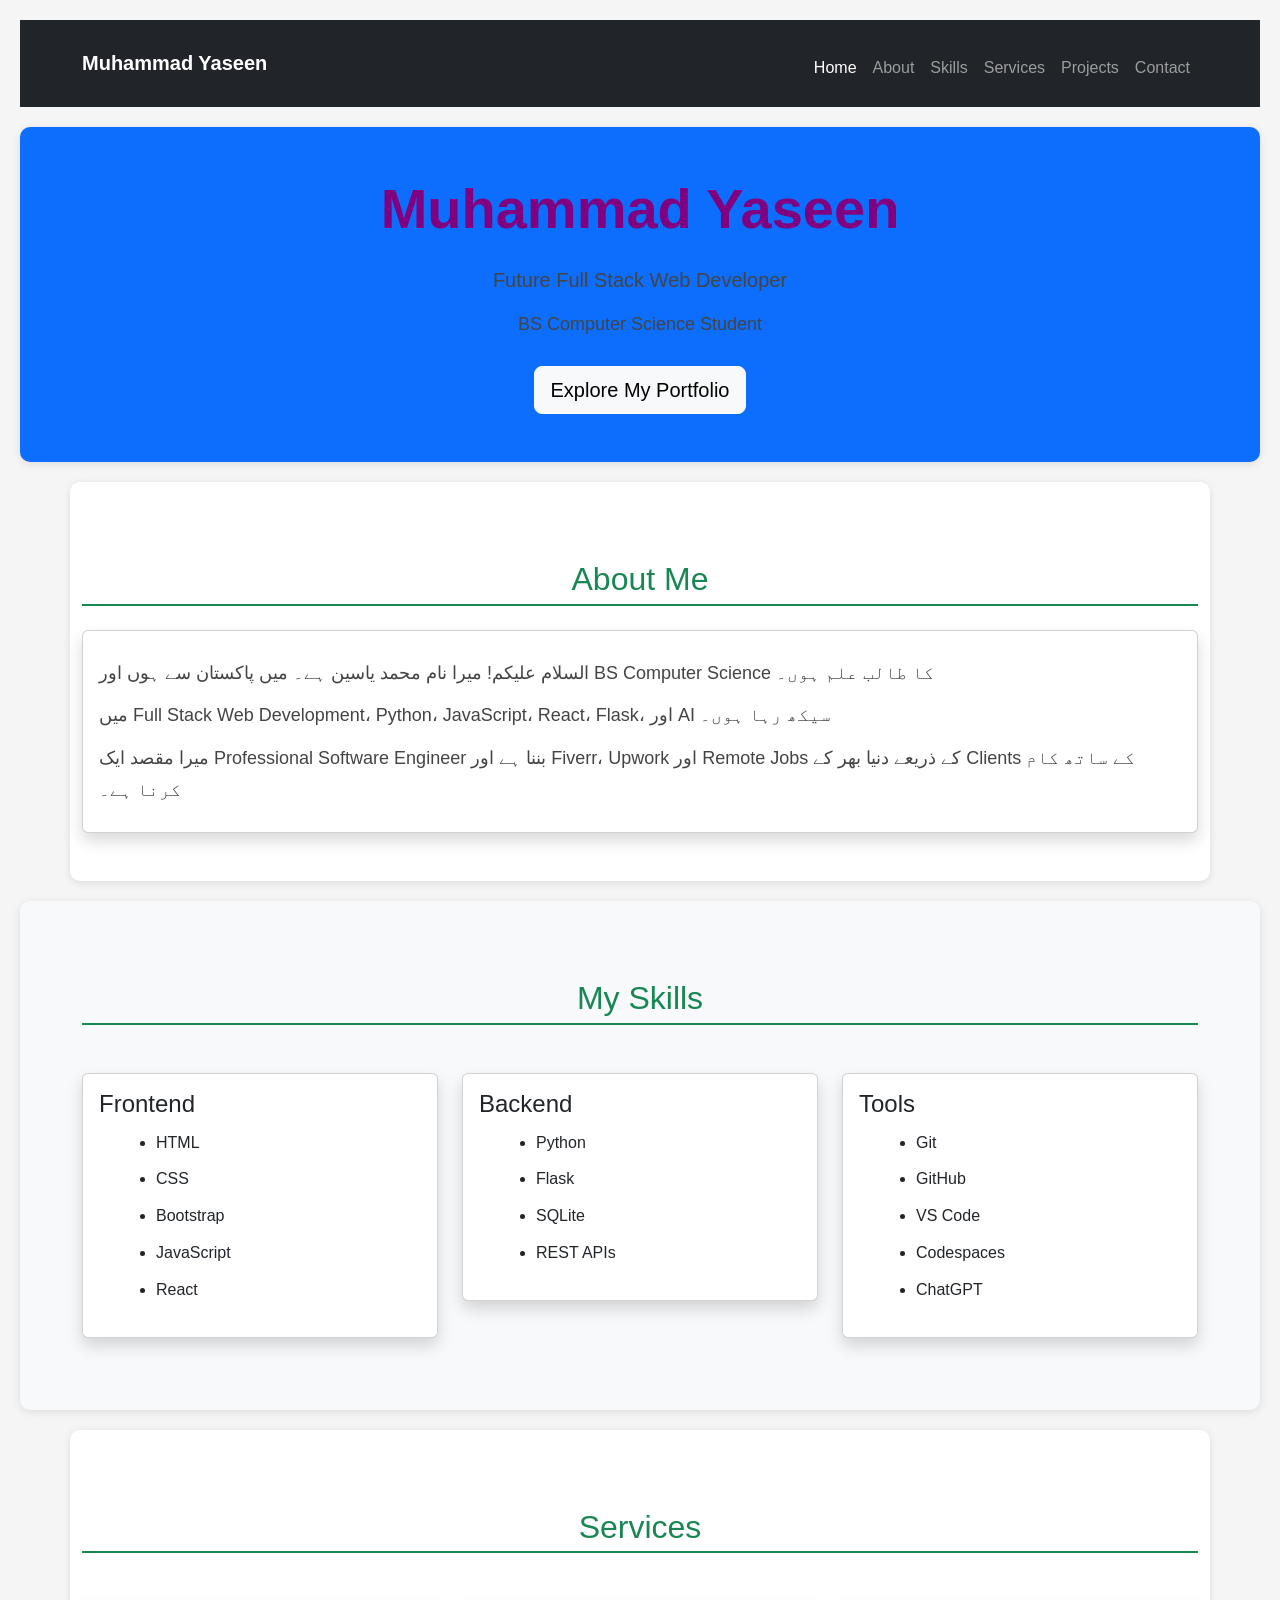
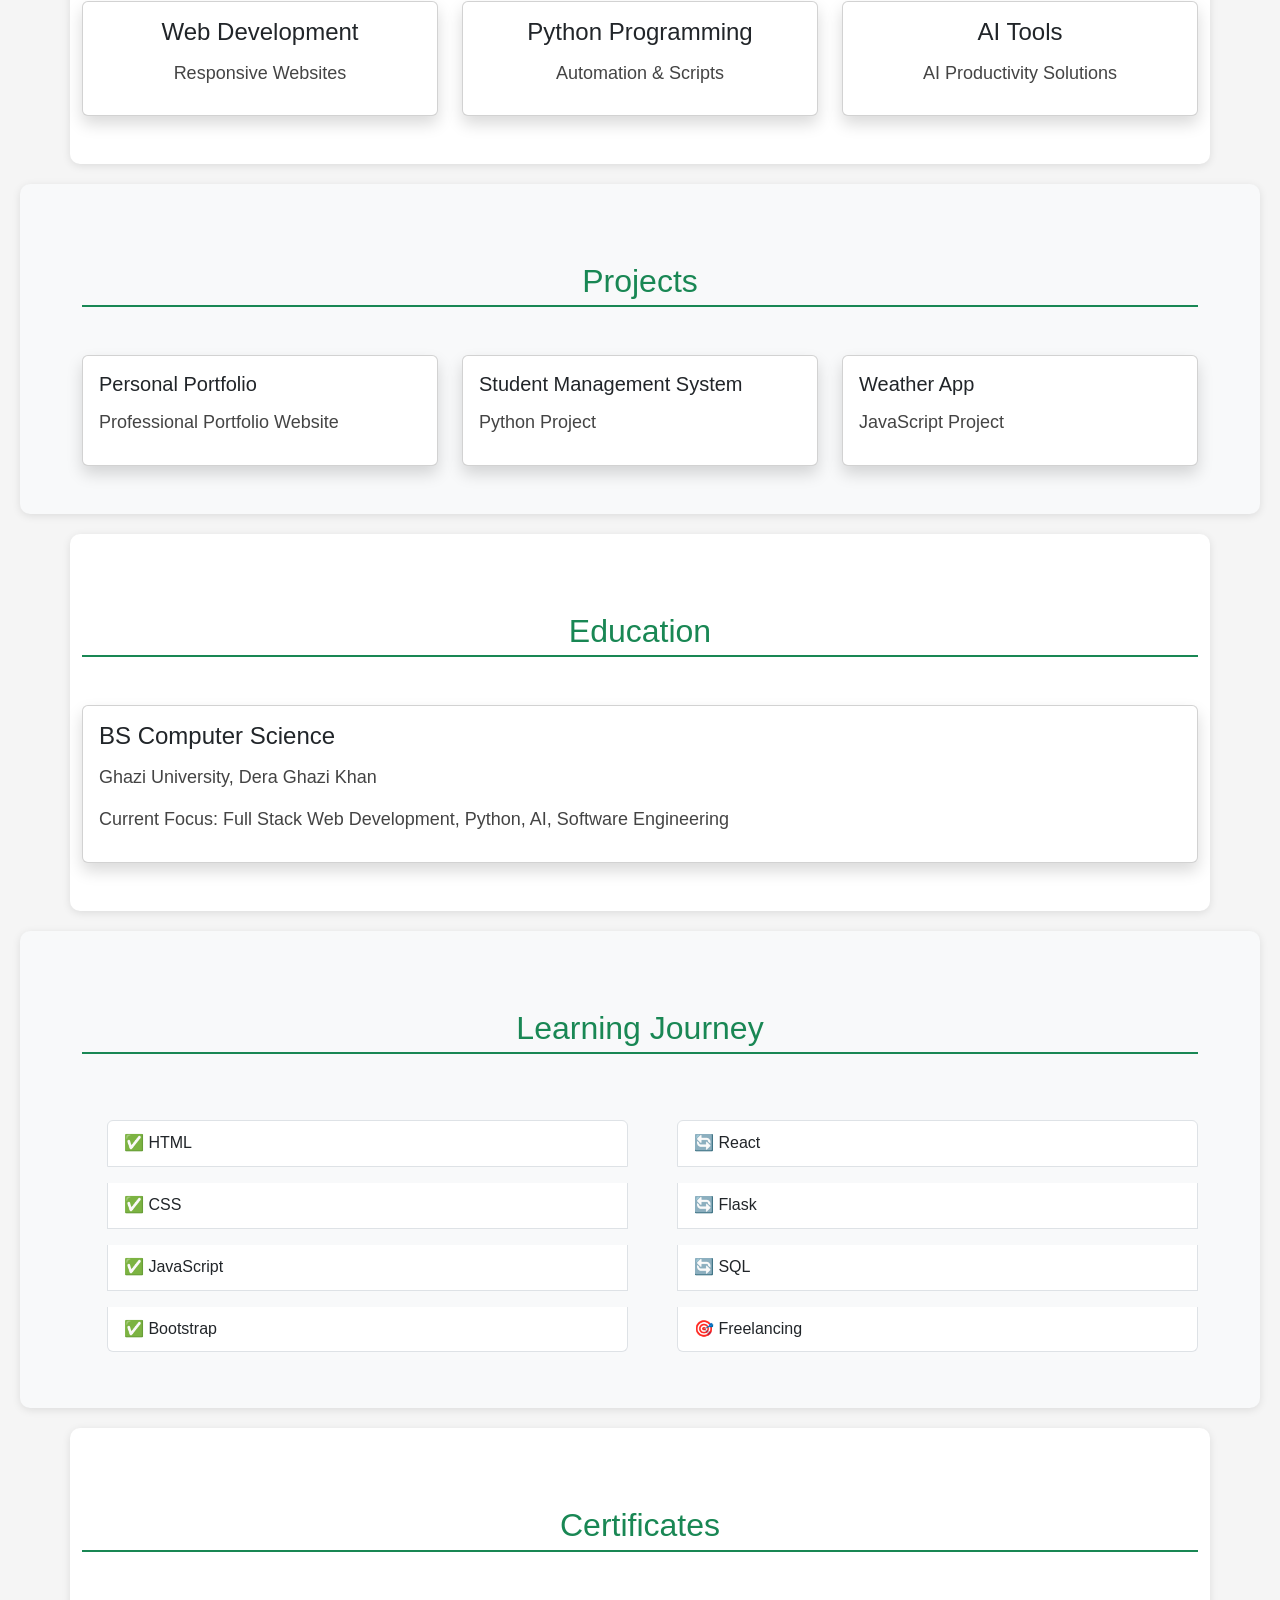
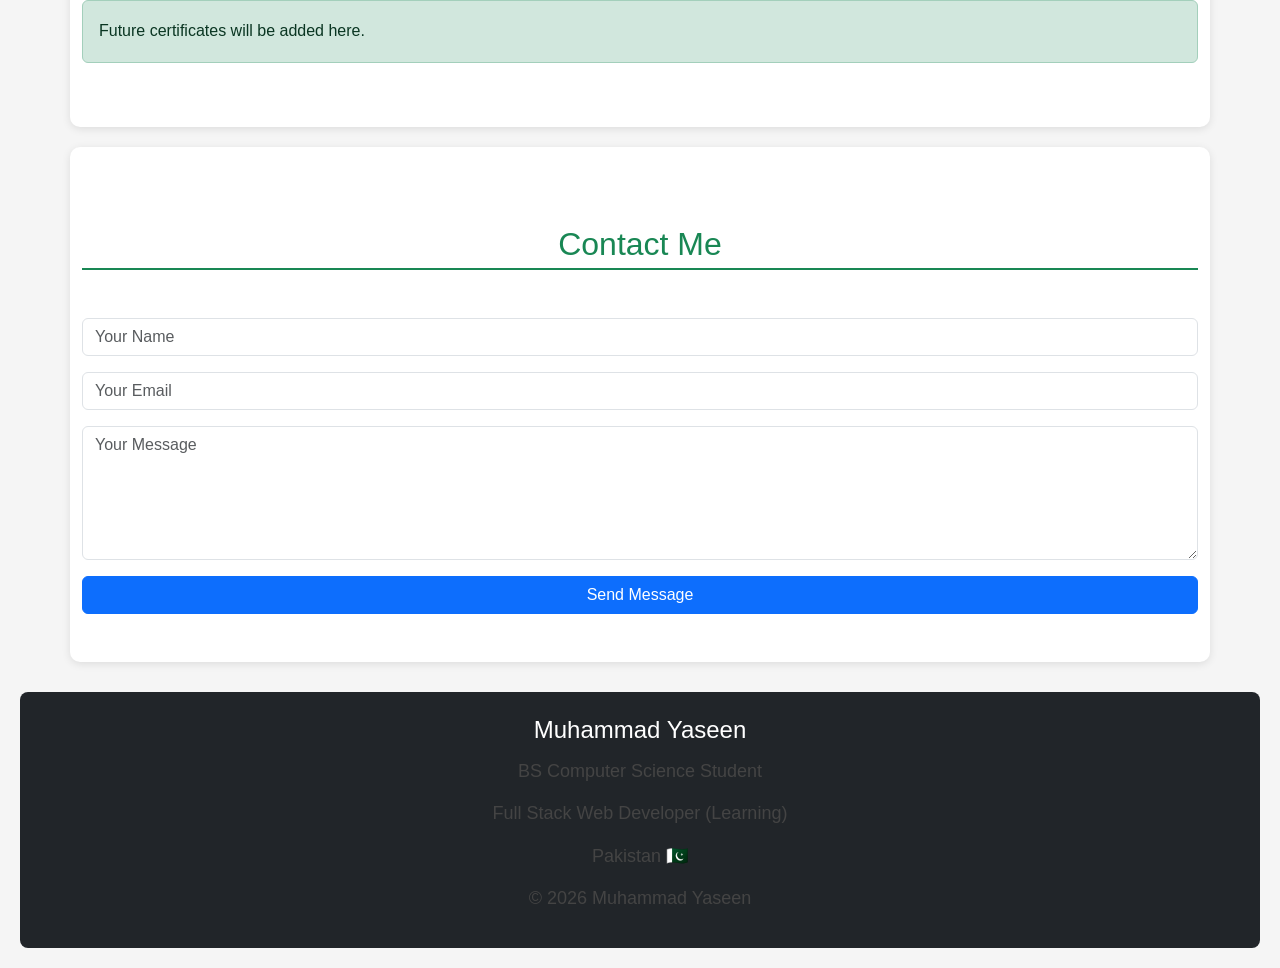
<file: index.html>
<!DOCTYPE html>
<html lang="en">

<head>
    <meta charset="UTF-8">
    <meta name="viewport" content="width=device-width, initial-scale=1.0">

    <title>Muhammad Yaseen | Full Stack Developer</title>

    <!-- Bootstrap -->
    <link href="https://cdn.jsdelivr.net/npm/bootstrap@5.3.7/dist/css/bootstrap.min.css" rel="stylesheet">

    <!-- Custom CSS -->
    <link rel="stylesheet" href="style.css">
</head>

<body>

<!-- Navbar -->

<nav class="navbar navbar-expand-lg navbar-dark bg-dark">

<div class="container">

<a class="navbar-brand fw-bold" href="#">
Muhammad Yaseen
</a>

<button class="navbar-toggler"
type="button"
data-bs-toggle="collapse"
data-bs-target="#navbar">

<span class="navbar-toggler-icon"></span>

</button>

<div class="collapse navbar-collapse"
id="navbar">

<ul class="navbar-nav ms-auto">

<li class="nav-item">
<a class="nav-link active" href="#home">Home</a>
</li>

<li class="nav-item">
<a class="nav-link" href="#about">About</a>
</li>

<li class="nav-item">
<a class="nav-link" href="#skills">Skills</a>
</li>

<li class="nav-item">
<a class="nav-link" href="#services">Services</a>
</li>

<li class="nav-item">
<a class="nav-link" href="#projects">Projects</a>
</li>

<li class="nav-item">
<a class="nav-link" href="#contact">Contact</a>
</li>

</ul>

</div>

</div>

</nav>

<!-- Hero Section -->

<section
id="home"
class="bg-primary text-white text-center py-5">

<div class="container">

<h1 class="display-4 fw-bold">

Muhammad Yaseen

</h1>

<p class="lead">

Future Full Stack Web Developer

</p>

<p>

BS Computer Science Student

</p>

<a href="#about"
class="btn btn-light btn-lg mt-3">

Explore My Portfolio

</a>

</div>

</section>

<!-- About -->

<section
id="about"
class="container py-5">

<h2 class="text-center mb-4">

About Me

</h2>

<div class="card shadow">

<div class="card-body">

<p>

السلام علیکم!

میرا نام محمد یاسین ہے۔

میں پاکستان سے ہوں اور BS Computer Science کا طالب علم ہوں۔

</p>

<p>

میں Full Stack Web Development،
Python،
JavaScript،
React،
Flask،
اور AI سیکھ رہا ہوں۔

</p>

<p>

میرا مقصد ایک Professional Software Engineer بننا ہے اور Fiverr، Upwork اور Remote Jobs کے ذریعے دنیا بھر کے Clients کے ساتھ کام کرنا ہے۔

</p>

</div>

</div>

</section>

<!-- Skills -->

<section
id="skills"
class="bg-light py-5">

<div class="container">

<h2 class="text-center mb-5">

My Skills

</h2>

<div class="row">

<div class="col-md-4">

<div class="card shadow mb-4">

<div class="card-body">

<h4>Frontend</h4>

<ul>

<li>HTML</li>

<li>CSS</li>

<li>Bootstrap</li>

<li>JavaScript</li>

<li>React</li>

</ul>

</div>

</div>

</div>

<div class="col-md-4">

<div class="card shadow mb-4">

<div class="card-body">

<h4>Backend</h4>

<ul>

<li>Python</li>

<li>Flask</li>

<li>SQLite</li>

<li>REST APIs</li>

</ul>

</div>

</div>

</div>

<div class="col-md-4">

<div class="card shadow mb-4">

<div class="card-body">

<h4>Tools</h4>

<ul>

<li>Git</li>

<li>GitHub</li>

<li>VS Code</li>

<li>Codespaces</li>

<li>ChatGPT</li>

</ul>

</div>

</div>

</div>

</div>

</div>

</section>

<!-- Services -->

<section
id="services"
class="container py-5">

<h2 class="text-center mb-5">

Services

</h2>

<div class="row">

<div class="col-md-4">

<div class="card shadow">

<div class="card-body text-center">

<h4>

Web Development

</h4>

<p>

Responsive Websites

</p>

</div>

</div>

</div>

<div class="col-md-4">

<div class="card shadow">

<div class="card-body text-center">

<h4>

Python Programming

</h4>

<p>

Automation & Scripts

</p>

</div>

</div>

</div>

<div class="col-md-4">

<div class="card shadow">

<div class="card-body text-center">

<h4>

AI Tools

</h4>

<p>

AI Productivity Solutions

</p>

</div>

</div>

</div>

</div>

</section>

<!-- Projects -->

<section
id="projects"
class="bg-light py-5">

<div class="container">

<h2 class="text-center mb-5">

Projects

</h2>

<div class="row">

<div class="col-md-4">

<div class="card shadow">

<div class="card-body">

<h5>

Personal Portfolio

</h5>

<p>

Professional Portfolio Website

</p>

</div>

</div>

</div>

<div class="col-md-4">

<div class="card shadow">

<div class="card-body">

<h5>

Student Management System

</h5>

<p>

Python Project

</p>

</div>

</div>

</div>

<div class="col-md-4">

<div class="card shadow">

<div class="card-body">

<h5>

Weather App

</h5>

<p>

JavaScript Project

</p>

</div>

</div>

</div>

</div>

</div>

</section>
<!-- Education -->

<section id="education" class="container py-5">

    <h2 class="text-center mb-5">Education</h2>

    <div class="card shadow">
        <div class="card-body">

            <h4>BS Computer Science</h4>

            <p>
                Ghazi University, Dera Ghazi Khan
            </p>

            <p>
                Current Focus:
                Full Stack Web Development,
                Python,
                AI,
                Software Engineering
            </p>

        </div>
    </div>

</section>

<!-- Learning Journey -->

<section id="journey" class="bg-light py-5">

    <div class="container">

        <h2 class="text-center mb-5">

            Learning Journey

        </h2>

        <div class="row">

            <div class="col-md-6">

                <ul class="list-group">

                    <li class="list-group-item">✅ HTML</li>
                    <li class="list-group-item">✅ CSS</li>
                    <li class="list-group-item">✅ JavaScript</li>
                    <li class="list-group-item">✅ Bootstrap</li>

                </ul>

            </div>

            <div class="col-md-6">

                <ul class="list-group">

                    <li class="list-group-item">🔄 React</li>
                    <li class="list-group-item">🔄 Flask</li>
                    <li class="list-group-item">🔄 SQL</li>
                    <li class="list-group-item">🎯 Freelancing</li>

                </ul>

            </div>

        </div>

    </div>

</section>

<!-- Certificates -->

<section id="certificates" class="container py-5">

    <h2 class="text-center mb-5">

        Certificates

    </h2>

    <div class="alert alert-success">

        Future certificates will be added here.

    </div>

</section>

<!-- Contact -->

<section id="contact" class="container py-5">

    <h2 class="text-center mb-5">

        Contact Me

    </h2>

    <form>

        <div class="mb-3">

            <input
                type="text"
                class="form-control"
                placeholder="Your Name">

        </div>

        <div class="mb-3">

            <input
                type="email"
                class="form-control"
                placeholder="Your Email">

        </div>

        <div class="mb-3">

            <textarea
                class="form-control"
                rows="5"
                placeholder="Your Message"></textarea>

        </div>

        <button
            class="btn btn-primary w-100">

            Send Message

        </button>

    </form>

</section>

<!-- Footer -->

<footer class="bg-dark text-white text-center py-4">

    <h4>Muhammad Yaseen</h4>

    <p>

        BS Computer Science Student

    </p>

    <p>

        Full Stack Web Developer (Learning)

    </p>

    <p>

        Pakistan 🇵🇰

    </p>

    <p>

        © 2026 Muhammad Yaseen

    </p>

</footer>

<script src="https://cdn.jsdelivr.net/npm/bootstrap@5.3.7/dist/js/bootstrap.bundle.min.js"></script>

<script src="script.js"></script>

</body>

</html>
</file>
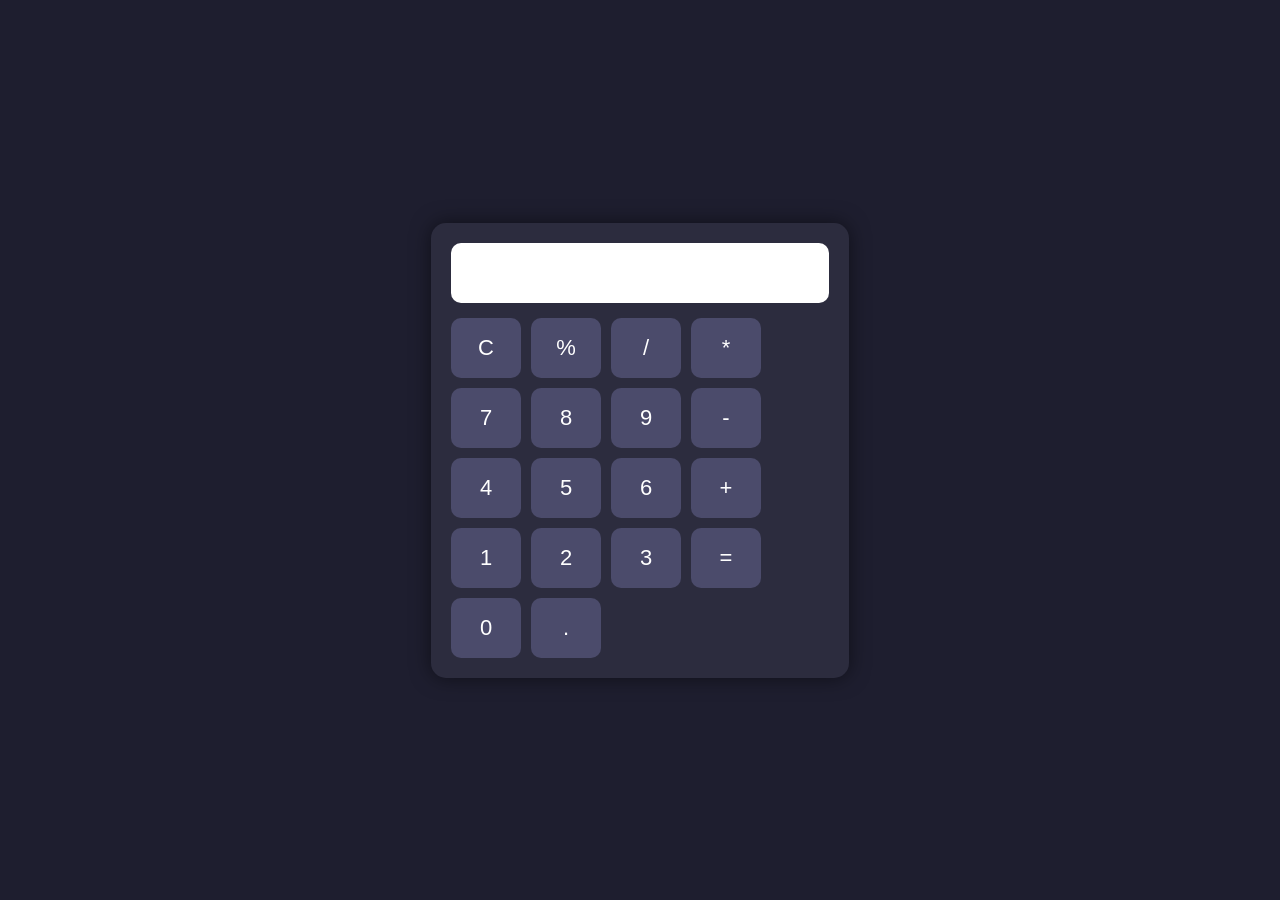
<file: Calculator-Project/index.html>
<!DOCTYPE html>
<html lang="en">
<head>
    <meta charset="UTF-8">
    <meta name="viewport" content="width=device-width, initial-scale=1.0">
    <title>Calculator</title>

    <link rel="stylesheet" href="style.css">
</head>
<body>

    <div class="calculator">

        <input type="text" id="display" readonly>

        <div class="buttons">

            <button>C</button>
            <button>%</button>
            <button>/</button>
            <button>*</button>

            <button>7</button>
            <button>8</button>
            <button>9</button>
            <button>-</button>

            <button>4</button>
            <button>5</button>
            <button>6</button>
            <button>+</button>

            <button>1</button>
            <button>2</button>
            <button>3</button>
            <button>=</button>

            <button>0</button>
            <button>.</button>

        </div>

    </div>

    <script src="script.js"></script>

</body>
</html>
</file>
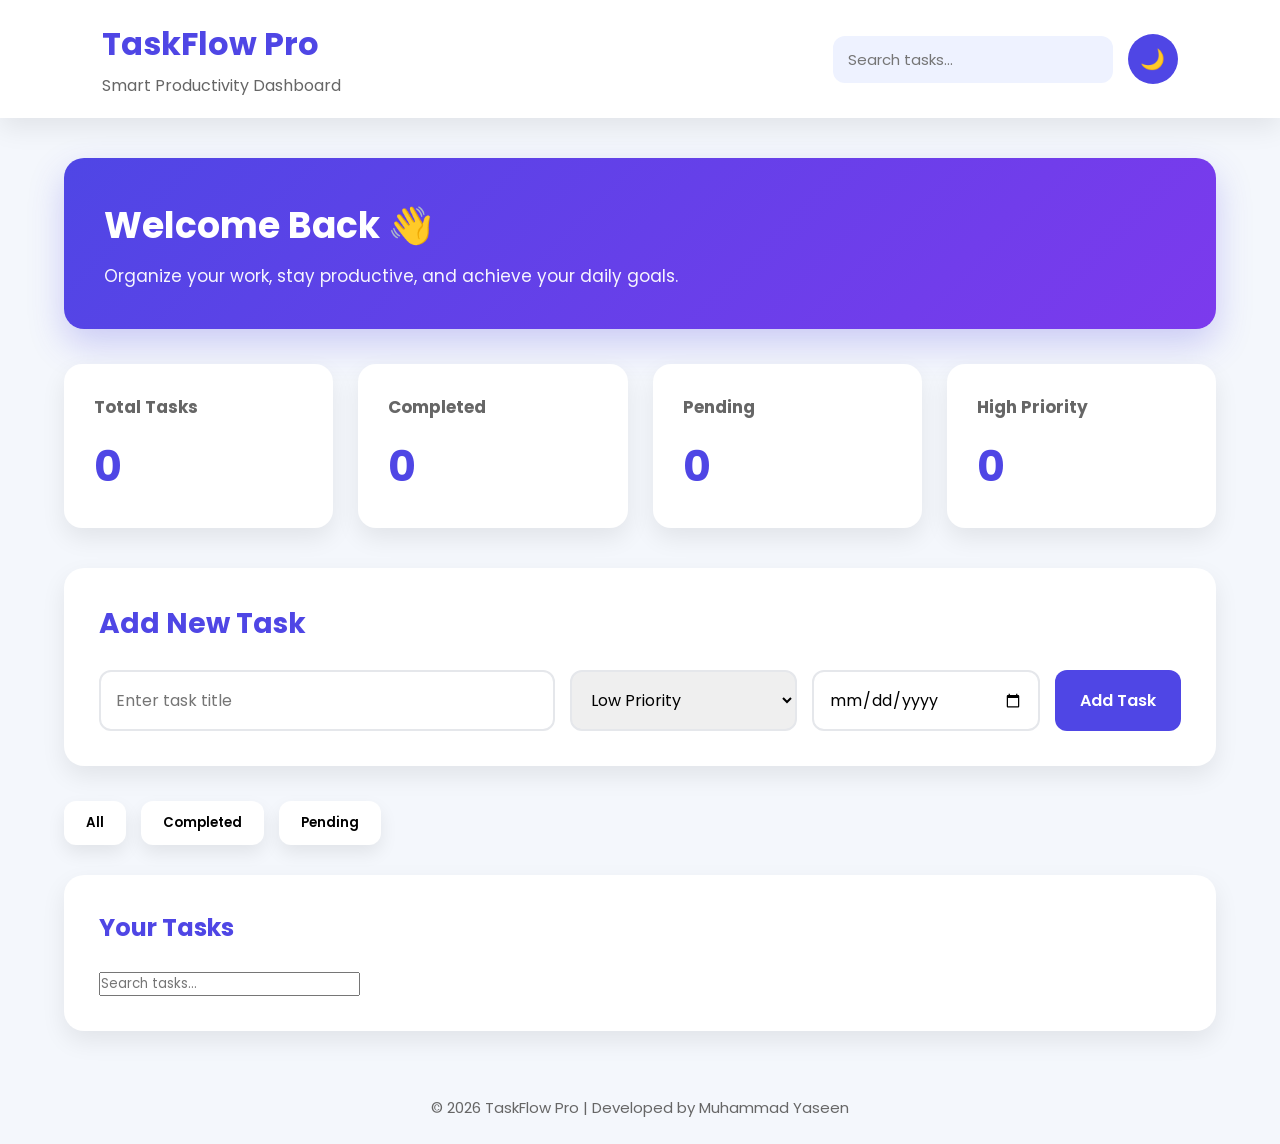
<file: TaskFlow-Pro/index.html>
<!DOCTYPE html>
<html lang="en">

<head>
    <meta charset="UTF-8">
    <meta name="viewport" content="width=device-width, initial-scale=1.0">

    <title>TaskFlow Pro</title>

    <link rel="stylesheet" href="style.css">
</head>

<body>

    <!-- Header -->
    <header class="header">

        <div class="logo">
            <h1>TaskFlow Pro</h1>
            <p>Smart Productivity Dashboard</p>
        </div>

        <div class="header-actions">

            <input
                type="text"
                id="searchTask"
                placeholder="Search tasks...">

            <button id="themeBtn">
                🌙
            </button>

        </div>

    </header>

    <!-- Main Container -->
    <main class="container">

        <!-- Welcome -->
        <section class="welcome">

            <h2>Welcome Back 👋</h2>

            <p>
                Organize your work, stay productive,
                and achieve your daily goals.
            </p>

        </section>

        <!-- Statistics -->
        <section class="stats">

            <div class="card">
                <h3>Total Tasks</h3>
                <h1 id="totalTasks">0</h1>
            </div>

            <div class="card">
                <h3>Completed</h3>
                <h1 id="completedTasks">0</h1>
            </div>

            <div class="card">
                <h3>Pending</h3>
                <h1 id="pendingTasks">0</h1>
            </div>

            <div class="card">
                <h3>High Priority</h3>
                <h1 id="highPriority">0</h1>
            </div>

        </section>

        <!-- Add Task -->
        <section class="add-task">

            <h2>Add New Task</h2>

            <form id="taskForm">

                <input
                    type="text"
                    id="taskInput"
                    placeholder="Enter task title"
                    required>

                <select id="priority">

                    <option value="Low">
                        Low Priority
                    </option>

                    <option value="Medium">
                        Medium Priority
                    </option>

                    <option value="High">
                        High Priority
                    </option>

                </select>

                <input
                    type="date"
                    id="dueDate">

                <button type="submit">
                    Add Task
                </button>

            </form>

        </section>

        <!-- Filter -->
        <section class="filter">

            <button id="allBtn">All</button>

            <button id="completedBtn">Completed</button>

            <button id="pendingBtn">Pending</button>

        </section>

        <!-- Task List -->

        <section class="task-list">

            <h2>Your Tasks</h2>
            <input
                type="text"
                id="searchInput"
                placeholder="Search tasks...">

            <div id="tasksContainer" class="tasks-grid"></div>

        </section>

    </main>

    <!-- Footer -->

    <footer>

        <p>
            © 2026 TaskFlow Pro | Developed by Muhammad Yaseen
        </p>

    </footer>

    <script src="script.js"></script>

</body>

</html>
</file>
<file: style.css>
/*
====================================
CSS COMPLETED
Day 1: CSS Basics
Day 2: Colors
Day 3: Fonts
Part 1
====================================
*/

/* Reset */
*{
    margin:0;
    padding:0;
    box-sizing:border-box;
}

/* Body */
body{
    background-color:#f5f5f5;
    color:#333333;
    font-family:Arial, Helvetica, sans-serif;
    line-height:1.8;
    padding:20px;
}

/* Main Heading */
h1{
    color:#0d6efd;
    text-align:center;
    font-size:40px;
    margin-bottom:20px;
}

/* Section Headings */
h2{
    color:#198754;
    margin-top:30px;
    margin-bottom:10px;
    border-bottom:2px solid #198754;
    padding-bottom:5px;
}

/* Paragraphs */
p{
    font-size:18px;
    margin-bottom:10px;
}

/* Horizontal Line */
hr{
    margin:25px 0;
    border:1px solid #cccccc;
}

/* Bold Text */
b{
    color:#dc3545;
}

/* Italic Text */
i{
    color:#6f42c1;
}

/* Unordered List */
ul{
    margin-left:25px;
}

/* Ordered List */
ol{
    margin-left:25px;
}

/* List Items */
li{
    margin:8px 0;
}

/* Links */
a{
    color:#0d6efd;
    text-decoration:none;
    font-weight:bold;
}

a:hover{
    color:red;
    text-decoration:underline;
}
/* ===========================
   Day 4: Borders
   Day 5: Margin & Padding
   Day 6: Width & Shadow
   Part 2
=========================== */

/* Horizontal Line */
hr{
    margin:20px 0;
    border:1px solid #cccccc;
}

/* Sections */
section{
    background:white;
    margin:20px 0;
    padding:20px;
    border-radius:10px;
    box-shadow:0 2px 8px rgba(0,0,0,0.1);
}

/* Skills List */
ul{
    margin-left:25px;
    margin-top:10px;
}

li{
    margin:8px 0;
}

/* Ordered List */
ol{
    margin-left:25px;
    margin-top:10px;
}

/* Contact Box */
footer{
    margin-top:30px;
    padding:15px;
    text-align:center;
    background:#222;
    color:white;
    border-radius:8px;
}

/* Images (Future Use) */
img{
    max-width:100%;
    border-radius:10px;
}

/* Buttons (Future Use) */
button{
    background:#0d6efd;
    color:white;
    border:none;
    padding:10px 18px;
    border-radius:5px;
    cursor:pointer;
}

button:hover{
    background:#0b5ed7;
}
/* ===========================
   CSS COMPLETED
   Day 7: Hover Effects
   Day 8: Display & Text
   Day 9: Responsive Design
   Day 10: Final CSS Project
   Part 3
=========================== */

/* Links */
a{
    color:#0d6efd;
    text-decoration:none;
    font-weight:bold;
}

a:hover{
    color:red;
    text-decoration:underline;
}

/* Paragraph */
p{
    margin:10px 0;
}

/* Responsive Design */
@media (max-width:768px){

    body{
        padding:15px;
    }

    h1{
        font-size:32px;
    }

    h2{
        font-size:24px;
    }

    p,
    li,
    a{
        font-size:16px;
    }

    footer{
        font-size:14px;
    }
}

/* ===========================
   CSS COURSE COMPLETED ✅
   Day 1 : CSS Basics
   Day 2 : Colors
   Day 3 : Fonts
   Day 4 : Borders
   Day 5 : Margin & Padding
   Day 6 : Width & Shadow
   Day 7 : Hover Effects
   Day 8 : Display & Text
   Day 9 : Responsive Design
   Day 10: Final CSS Project
=========================== */
</file>
<file: Calculator-Project/style.css>
body{
    margin:0;
    padding:0;
    display:flex;
    justify-content:center;
    align-items:center;
    height:100vh;
    background:#1e1e2f;
    font-family:Arial, sans-serif;
}

.calculator{
    background:#2c2c3e;
    padding:20px;
    border-radius:15px;
    box-shadow:0 0 20px rgba(0,0,0,0.5);
}

#display{
    width:100%;
    height:60px;
    font-size:28px;
    text-align:right;
    margin-bottom:15px;
    border:none;
    border-radius:10px;
    padding:10px;
    box-sizing:border-box;
}

.buttons{
    display:grid;
    grid-template-columns:repeat(4,70px);
    gap:10px;
}

button{
    height:60px;
    font-size:22px;
    border:none;
    border-radius:10px;
    cursor:pointer;
    background:#4b4b6b; 
    color:white;
}

button:hover{
    background:#6c63ff;
}
</file>
<file: TaskFlow-Pro/style.css>
/* ===========================
   Google Font
=========================== */

@import url('https://fonts.googleapis.com/css2?family=Poppins:wght@300;400;500;600;700&display=swap');

/* ===========================
   Reset
=========================== */

*{
    margin:0;
    padding:0;
    box-sizing:border-box;
    font-family:'Poppins',sans-serif;
}

/* ===========================
   Body
=========================== */

body{
    background:#f4f7fc;
    color:#222;
    min-height:100vh;
}

/* ===========================
   Header
=========================== */

.header{

    display:flex;
    justify-content:space-between;
    align-items:center;

    padding:20px 8%;

    background:white;

    box-shadow:0 10px 25px rgba(0,0,0,.08);

    position:sticky;
    top:0;

    z-index:1000;
}

.logo h1{

    color:#4f46e5;

    font-size:32px;
}

.logo p{

    color:#666;

    margin-top:5px;
}

.header-actions{

    display:flex;

    gap:15px;

    align-items:center;
}

.header-actions input{

    width:280px;

    padding:12px 15px;

    border:none;

    border-radius:12px;

    background:#eef2ff;

    outline:none;

    font-size:15px;
}

#themeBtn{

    width:50px;

    height:50px;

    border:none;

    border-radius:50%;

    cursor:pointer;

    background:#4f46e5;

    color:white;

    font-size:20px;

    transition:.3s;
}

#themeBtn:hover{

    transform:scale(1.1);
}
/* ===========================
   Main Container
=========================== */

.container{

    width:90%;
    max-width:1300px;

    margin:40px auto;
}

/* ===========================
   Welcome Section
=========================== */

.welcome{

    background:linear-gradient(135deg,#4f46e5,#7c3aed);

    color:white;

    padding:40px;

    border-radius:20px;

    margin-bottom:35px;

    box-shadow:0 15px 35px rgba(79,70,229,.25);
}

.welcome h2{

    font-size:36px;

    margin-bottom:10px;
}

.welcome p{

    font-size:17px;

    opacity:.95;
}

/* ===========================
   Statistics Cards
=========================== */

.stats{

    display:grid;

    grid-template-columns:repeat(auto-fit,minmax(230px,1fr));

    gap:25px;

    margin-bottom:40px;
}

.card{

    background:white;

    padding:30px;

    border-radius:18px;

    box-shadow:0 10px 25px rgba(0,0,0,.08);

    transition:.3s;
}

.card:hover{

    transform:translateY(-8px);

    box-shadow:0 20px 35px rgba(79,70,229,.20);
}

.card h3{

    color:#666;

    font-size:17px;

    margin-bottom:15px;
}

.card h1{

    color:#4f46e5;

    font-size:42px;
}
/* ===========================
   Add Task Section
=========================== */

.add-task{

    background:#ffffff;

    padding:35px;

    border-radius:20px;

    box-shadow:0 10px 25px rgba(0,0,0,.08);

    margin-bottom:35px;
}

.add-task h2{

    margin-bottom:25px;

    color:#4f46e5;

    font-size:28px;
}

/* ===========================
   Task Form
=========================== */

#taskForm{

    display:grid;

    grid-template-columns:2fr 1fr 1fr auto;

    gap:15px;
}

#taskForm input,
#taskForm select{

    padding:15px;

    border:2px solid #e5e7eb;

    border-radius:12px;

    outline:none;

    font-size:16px;

    transition:.3s;
}

#taskForm input:focus,
#taskForm select:focus{

    border-color:#4f46e5;

    box-shadow:0 0 10px rgba(79,70,229,.20);
}

#taskForm button{

    background:#4f46e5;

    color:white;

    border:none;

    padding:15px 25px;

    border-radius:12px;

    cursor:pointer;

    font-size:16px;

    font-weight:600;

    transition:.3s;
}

#taskForm button:hover{

    background:#4338ca;

    transform:translateY(-3px);
}

/* ===========================
   Filter Buttons
=========================== */

.filter{

    display:flex;

    gap:15px;

    margin-bottom:30px;

    flex-wrap:wrap;
}

.filter button{

    background:white;

    border:none;

    padding:12px 22px;

    border-radius:12px;

    cursor:pointer;

    font-weight:600;

    box-shadow:0 8px 18px rgba(0,0,0,.08);

    transition:.3s;
}

.filter button:hover{

    background:#4f46e5;

    color:white;
}
/* ===========================
   Task List
=========================== */

.task-list{

    background:#ffffff;

    padding:35px;

    border-radius:20px;

    box-shadow:0 10px 25px rgba(0,0,0,.08);

    margin-bottom:35px;
}

.task-list h2{

    color:#4f46e5;

    margin-bottom:25px;
}

#tasks{

    display:flex;

    flex-direction:column;

    gap:20px;
}

/* ===========================
   Task Card
=========================== */

.task{

    display:flex;

    justify-content:space-between;

    align-items:center;

    padding:18px;

    border-left:6px solid #4f46e5;

    border-radius:15px;

    background:#f8f9ff;

    transition:.3s;
}

.task:hover{

    transform:translateY(-4px);

    box-shadow:0 12px 25px rgba(0,0,0,.12);
}

/* ===========================
   Footer
=========================== */

footer{

    text-align:center;

    padding:25px;

    color:#666;

    font-size:15px;
}

/* ===========================
   Mobile Responsive
=========================== */

@media(max-width:768px){

    .header{

        flex-direction:column;

        gap:20px;
    }

    .header-actions{

        width:100%;

        flex-direction:column;
    }

    .header-actions input{

        width:100%;
    }

    #taskForm{

        grid-template-columns:1fr;
    }

    .stats{

        grid-template-columns:1fr;
    }
}
.task-card{
    background:#ffffff;
    border-left:6px solid #6C63FF;
    border-radius:14px;
    padding:18px;
    margin-bottom:18px;
    box-shadow:0 8px 20px rgba(0,0,0,.08);
    transition:.3s;
}

.task-card:hover{
    transform:translateY(-4px);
}

.task-card h3{
    margin-bottom:10px;
    color:#333;
}

.task-card button{
    padding:10px 18px;
    border:none;
    border-radius:8px;
    cursor:pointer;
    margin-top:10px;
    margin-right:8px;
    font-weight:bold;
}

.complete-btn{
    background:#22c55e;
    color:white;
}

.delete-btn{
    background:#ef4444;
    color:white;
}
</file>
